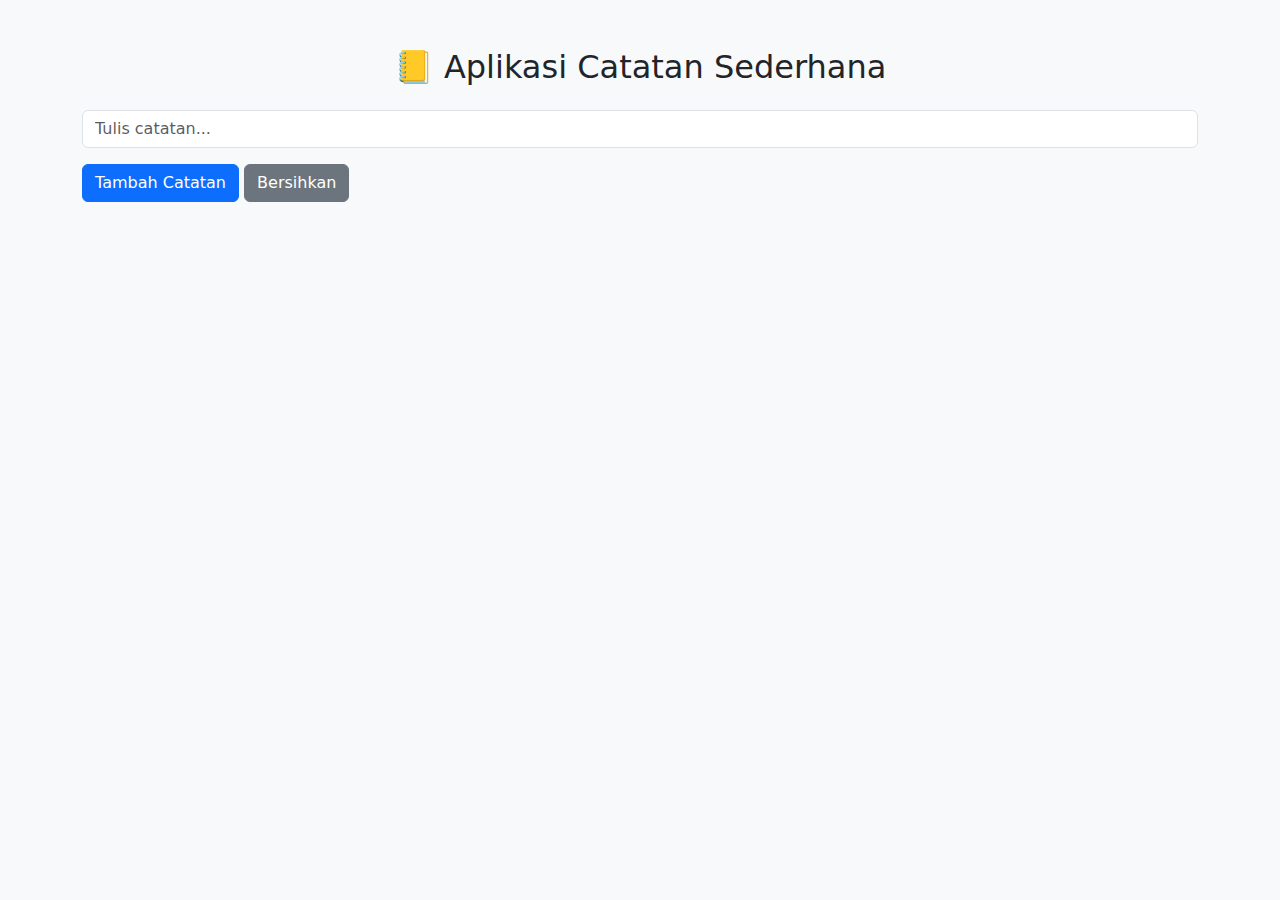
<file: crud-localstorage/index.html>
<!DOCTYPE html>
<html lang="id">
<head>
  <meta charset="UTF-8">
  <meta name="viewport" content="width=device-width, initial-scale=1.0">
  <title>Catatan Sederhana</title>
  <link href="https://cdn.jsdelivr.net/npm/bootstrap@5.3.0/dist/css/bootstrap.min.css" rel="stylesheet">
  <link rel="stylesheet" href="style.css">
</head>
<body>
  <div class="container mt-5">
    <h2 class="text-center mb-4">📒 Aplikasi Catatan Sederhana</h2>

    <div class="mb-3">
      <input type="text" id="noteInput" class="form-control" placeholder="Tulis catatan...">
    </div>
    <div class="mb-3">
      <button class="btn btn-primary" onclick="addNote()">Tambah Catatan</button>
      <button class="btn btn-secondary" onclick="clearForm()">Bersihkan</button>
    </div>

    <ul id="noteList" class="list-group"></ul>
  </div>

  <script src="script.js"></script>
</body>
</html>
</file>
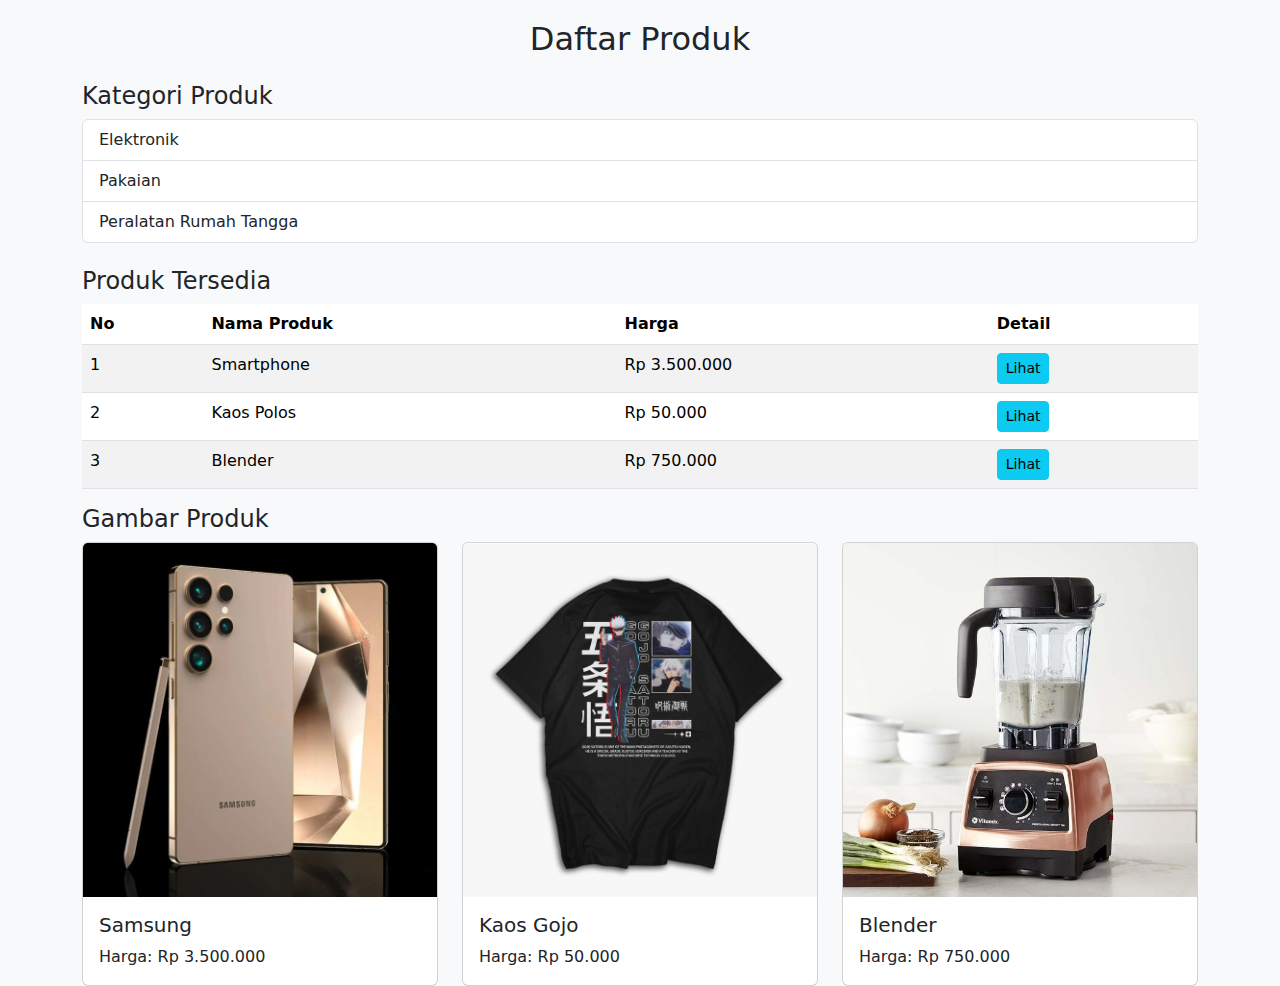
<file: daftar-produk/index.html>
<!DOCTYPE html>
<html lang="id">
<head>
    <meta charset="UTF-8">
    <meta name="viewport" content="width=device-width, initial-scale=1.0">
    <title>Daftar Produk</title>
    <!-- Bootstrap CSS -->
    <link href="https://cdn.jsdelivr.net/npm/bootstrap@5.3.0/dist/css/bootstrap.min.css" rel="stylesheet">
    <!-- CSS Kustom -->
    <style>
        body {
            background-color: #f8f9fa;
        }
        .container {
            margin-top: 20px;
        }
        .product-img {
            max-width: 100%;
            height: auto;
        }
    </style>
</head>
<body>

    <div class="container">
        <h2 class="text-center mb-4">Daftar Produk</h2>

        <!-- List Kategori Produk -->
        <h4>Kategori Produk</h4>
        <ul class="list-group mb-4">
            <li class="list-group-item">Elektronik</li>
            <li class="list-group-item">Pakaian</li>
            <li class="list-group-item">Peralatan Rumah Tangga</li>
        </ul>

        <!-- Tabel Daftar Produk -->
        <h4>Produk Tersedia</h4>
        <table class="table table-striped">
            <thead>
                <tr>
                    <th>No</th>
                    <th>Nama Produk</th>
                    <th>Harga</th>
                    <th>Detail</th>
                </tr>
            </thead>
            <tbody>
                <tr>
                    <td>1</td>
                    <td>Smartphone</td>
                    <td>Rp 3.500.000</td>
                    <td><button class="btn btn-info btn-sm detail-btn" data-product="Smartphone - Rp 3.500.000">Lihat</button></td>
                </tr>
                <tr>
                    <td>2</td>
                    <td>Kaos Polos</td>
                    <td>Rp 50.000</td>
                    <td><button class="btn btn-info btn-sm detail-btn" data-product="Kaos Polos - Rp 50.000">Lihat</button></td>
                </tr>
                <tr>
                    <td>3</td>
                    <td>Blender</td>
                    <td>Rp 750.000</td>
                    <td><button class="btn btn-info btn-sm detail-btn" data-product="Blender - Rp 750.000">Lihat</button></td>
                </tr>
            </tbody>
        </table>

        <!-- Gambar Produk -->
        <h4>Gambar Produk</h4>
        <div class="row">
            <div class="col-md-4">
                <div class="card">
                    <img src="smartphone copy.jpeg" class="card-img-top product-img" alt="Smartphone">
                    <div class="card-body">
                        <h5 class="card-title">Samsung</h5>
                        <p class="card-text">Harga: Rp 3.500.000</p>
                    </div>
                </div>
            </div>
            <div class="col-md-4">
                <div class="card">
                    <img src="kaos copy.jpeg" class="card-img-top product-img" alt="Kaos Polos">
                    <div class="card-body">
                        <h5 class="card-title">Kaos Gojo</h5>
                        <p class="card-text">Harga: Rp 50.000</p>
                    </div>
                </div>
            </div>
            <div class="col-md-4">
                <div class="card">
                    <img src="blender copy.jpeg" class="card-img-top product-img" alt="Blender">
                    <div class="card-body">
                        <h5 class="card-title">Blender</h5>
                        <p class="card-text">Harga: Rp 750.000</p>
                    </div>
                </div>
            </div>
        </div>
    </div>

    <!-- Bootstrap JS -->
    <script src="https://cdn.jsdelivr.net/npm/bootstrap@5.3.0/dist/js/bootstrap.bundle.min.js"></script>
    <!-- JavaScript untuk tombol detail -->
    <script>
        document.querySelectorAll(".detail-btn").forEach(button => {
            button.addEventListener("click", function() {
                alert("Detail Produk: " + this.getAttribute("data-product"));
            });
        });
    </script>

</body>
</html>
</file>
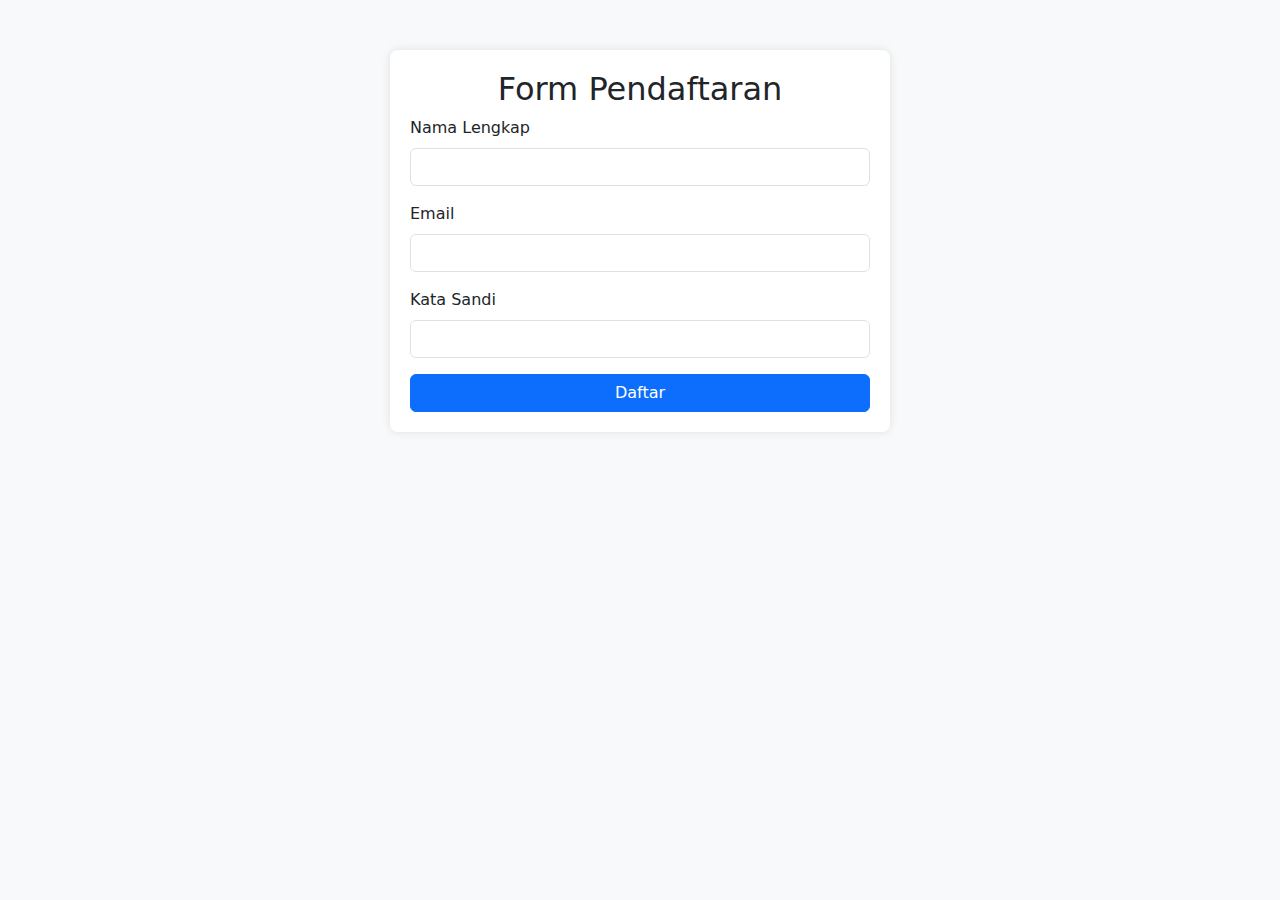
<file: form-pendaftaran/index.html>
<!DOCTYPE html>
<html lang="id">
<head>
    <meta charset="UTF-8">
    <meta name="viewport" content="width=device-width, initial-scale=1.0">
    <title>Form Pendaftaran</title>
    <!-- Bootstrap CSS -->
    <link href="https://cdn.jsdelivr.net/npm/bootstrap@5.3.0/dist/css/bootstrap.min.css" rel="stylesheet">
    <!-- CSS Kustom -->
    <style>
        body {
            background-color: #f8f9fa;
        }
        .container {
            max-width: 500px;
            margin-top: 50px;
            background: white;
            padding: 20px;
            border-radius: 8px;
            box-shadow: 0 0 10px rgba(0, 0, 0, 0.1);
        }
    </style>
</head>
<body>

    <div class="container">
        <h2 class="text-center">Form Pendaftaran</h2>
        <form id="registrationForm">
            <div class="mb-3">
                <label for="name" class="form-label">Nama Lengkap</label>
                <input type="text" class="form-control" id="name" required>
                <small class="text-danger" id="nameError"></small>
            </div>
            <div class="mb-3">
                <label for="email" class="form-label">Email</label>
                <input type="email" class="form-control" id="email" required>
                <small class="text-danger" id="emailError"></small>
            </div>
            <div class="mb-3">
                <label for="password" class="form-label">Kata Sandi</label>
                <input type="password" class="form-control" id="password" required>
                <small class="text-danger" id="passwordError"></small>
            </div>
            <button type="submit" class="btn btn-primary w-100">Daftar</button>
        </form>
    </div>

    <!-- Bootstrap JS -->
    <script src="https://cdn.jsdelivr.net/npm/bootstrap@5.3.0/dist/js/bootstrap.bundle.min.js"></script>
    <!-- JavaScript -->
    <script>
        document.getElementById("registrationForm").addEventListener("submit", function(event) {
            event.preventDefault(); // Mencegah form dikirim langsung
            let isValid = true;

            // Validasi Nama
            let name = document.getElementById("name").value;
            if (name.length < 3) {
                document.getElementById("nameError").innerText = "Nama harus minimal 3 karakter.";
                isValid = false;
            } else {
                document.getElementById("nameError").innerText = "";
            }

            // Validasi Email
            let email = document.getElementById("email").value;
            let emailPattern = /^[a-zA-Z0-9._%+-]+@[a-zA-Z0-9.-]+\.[a-zA-Z]{2,}$/;
            if (!emailPattern.test(email)) {
                document.getElementById("emailError").innerText = "Email tidak valid.";
                isValid = false;
            } else {
                document.getElementById("emailError").innerText = "";
            }

            // Validasi Password
            let password = document.getElementById("password").value;
            if (password.length < 6) {
                document.getElementById("passwordError").innerText = "Kata sandi minimal 6 karakter.";
                isValid = false;
            } else {
                document.getElementById("passwordError").innerText = "";
            }

            // Jika semua validasi berhasil
            if (isValid) {
                alert("Pendaftaran berhasil!");
            }
        });
    </script>

</body>
</html>
</file>
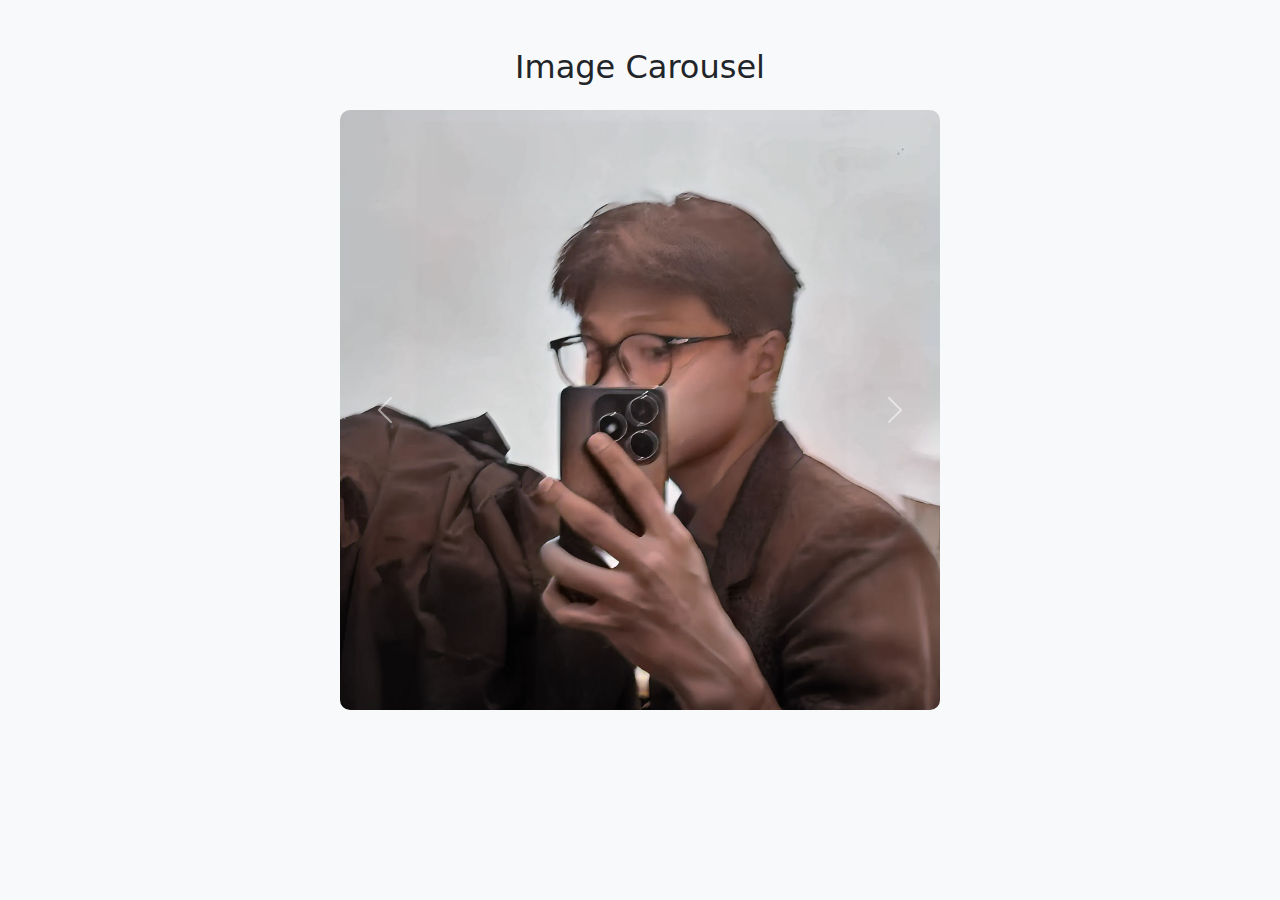
<file: image.carousel/index.html>
<!DOCTYPE html>
<html lang="id">
<head>
    <meta charset="UTF-8">
    <meta name="viewport" content="width=device-width, initial-scale=1.0">
    <title>Image Carousel</title>
    <link rel="stylesheet" href="https://cdn.jsdelivr.net/npm/bootstrap@5.3.0/dist/css/bootstrap.min.css">
    <link rel="stylesheet" href="style.css">
</head>
<body>
    <div class="container mt-5">
        <h2 class="text-center mb-4">Image Carousel</h2>
        
        <!-- Carousel -->
        <div id="imageCarousel" class="carousel slide" data-bs-ride="carousel">
            <div class="carousel-inner">
                <div class="carousel-item active">
                    <img src="rayyan copy.jpg" class="d-block w-100" alt="Gambar 1">
                </div>
                <div class="carousel-item">
                    <img src="kyroo copy.jpg" class="d-block w-100" alt="Gambar 2">
                </div>
                <div class="carousel-item">
                    <img src="kiro.png" class="d-block w-100" alt="Gambar 3">
                </div>
            </div>
            
            <!-- Tombol Navigasi -->
            <button class="carousel-control-prev" type="button" data-bs-target="#imageCarousel" data-bs-slide="prev">
                <span class="carousel-control-prev-icon" aria-hidden="true"></span>
                <span class="visually-hidden">Previous</span>
            </button>
            <button class="carousel-control-next" type="button" data-bs-target="#imageCarousel" data-bs-slide="next">
                <span class="carousel-control-next-icon" aria-hidden="true"></span>
                <span class="visually-hidden">Next</span>
            </button>
        </div>
    </div>

    <script src="https://cdn.jsdelivr.net/npm/bootstrap@5.3.0/dist/js/bootstrap.bundle.min.js"></script>
    <script src="script.js"></script>
</body>
</html>
</file>
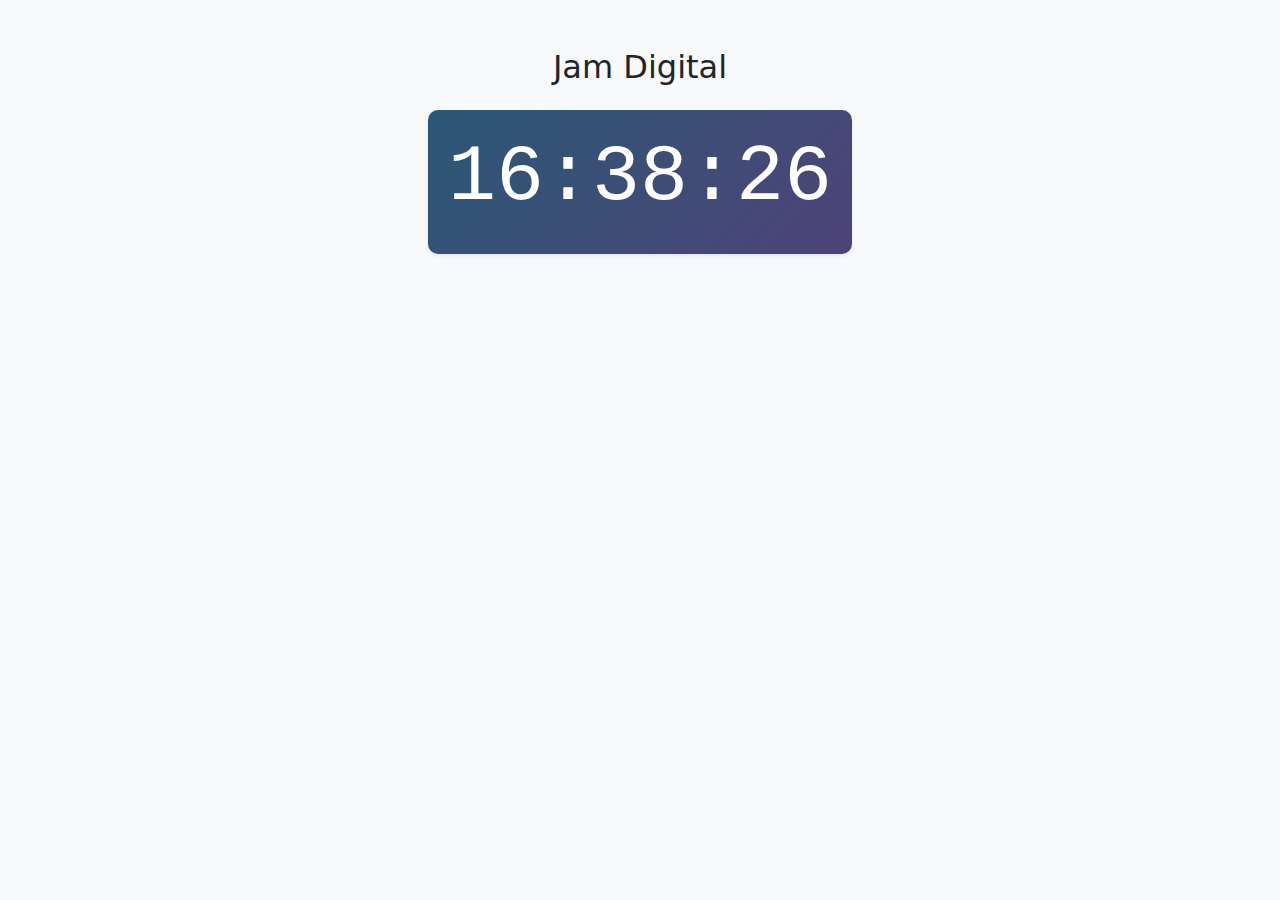
<file: jam-digital/index.html>
<!DOCTYPE html>
<html lang="id">
<head>
    <meta charset="UTF-8">
    <meta name="viewport" content="width=device-width, initial-scale=1.0">
    <title>Jam Digital</title>
    <link rel="stylesheet" href="https://cdn.jsdelivr.net/npm/bootstrap@5.3.0/dist/css/bootstrap.min.css">
    <link rel="stylesheet" href="style.css">
</head>
<body>
    <div class="container text-center mt-5">
        <h2 class="mb-4">Jam Digital</h2>
        <div class="clock-container shadow-sm">
            <h1 id="clock" class="display-1"></h1>
        </div>
    </div>

    <script src="script.js"></script>
</body>
</html>
</file>
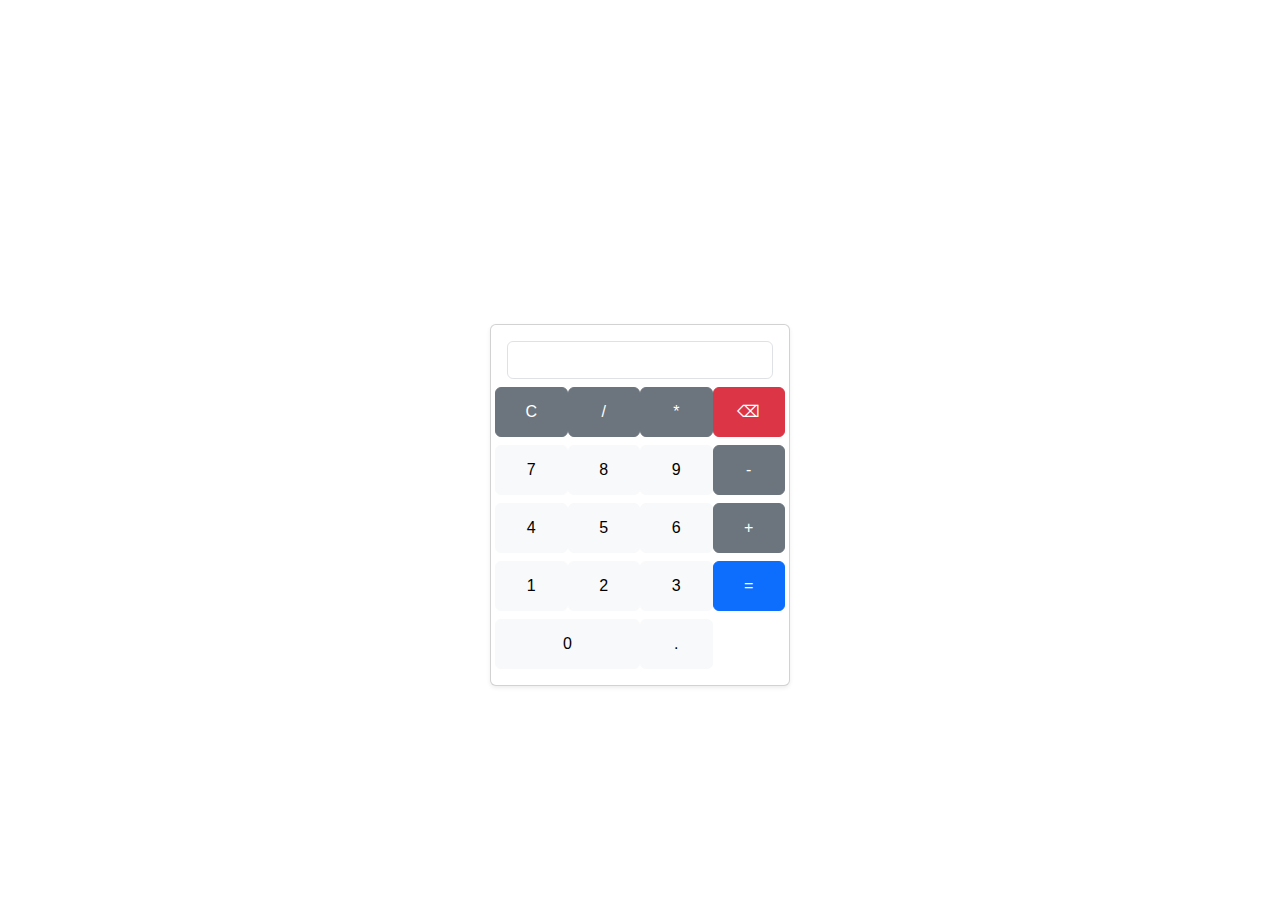
<file: kalkulator/index.html>
<!DOCTYPE html>
<html lang="id">
<head>
    <meta charset="UTF-8">
    <meta name="viewport" content="width=device-width, initial-scale=1.0">
    <title>Kalkulator Sederhana</title>
    <link rel="stylesheet" href="https://cdn.jsdelivr.net/npm/bootstrap@5.3.0/dist/css/bootstrap.min.css">
    <link rel="stylesheet" href="style.css">
</head>
<body>
    <div class="container text-center mt-5">
        <h2 class="mb-4">Kalkulator Sederhana</h2>
        <div class="card p-3 shadow-sm">
            <input type="text" id="display" class="form-control mb-2 text-end" readonly>
            <div class="row">
                <button class="btn btn-secondary col-3" onclick="clearDisplay()">C</button>
                <button class="btn btn-secondary col-3" onclick="appendCharacter('/')">/</button>
                <button class="btn btn-secondary col-3" onclick="appendCharacter('*')">*</button>
                <button class="btn btn-danger col-3" onclick="deleteCharacter()">⌫</button>
            </div>
            <div class="row mt-2">
                <button class="btn btn-light col-3" onclick="appendCharacter('7')">7</button>
                <button class="btn btn-light col-3" onclick="appendCharacter('8')">8</button>
                <button class="btn btn-light col-3" onclick="appendCharacter('9')">9</button>
                <button class="btn btn-secondary col-3" onclick="appendCharacter('-')">-</button>
            </div>
            <div class="row mt-2">
                <button class="btn btn-light col-3" onclick="appendCharacter('4')">4</button>
                <button class="btn btn-light col-3" onclick="appendCharacter('5')">5</button>
                <button class="btn btn-light col-3" onclick="appendCharacter('6')">6</button>
                <button class="btn btn-secondary col-3" onclick="appendCharacter('+')">+</button>
            </div>
            <div class="row mt-2">
                <button class="btn btn-light col-3" onclick="appendCharacter('1')">1</button>
                <button class="btn btn-light col-3" onclick="appendCharacter('2')">2</button>
                <button class="btn btn-light col-3" onclick="appendCharacter('3')">3</button>
                <button class="btn btn-primary col-3" onclick="calculateResult()">=</button>
            </div>
            <div class="row mt-2">
                <button class="btn btn-light col-6" onclick="appendCharacter('0')">0</button>
                <button class="btn btn-light col-3" onclick="appendCharacter('.')">.</button>
            </div>
        </div>
    </div>

    <script src="script.js"></script>
</body>
</html>
</file>
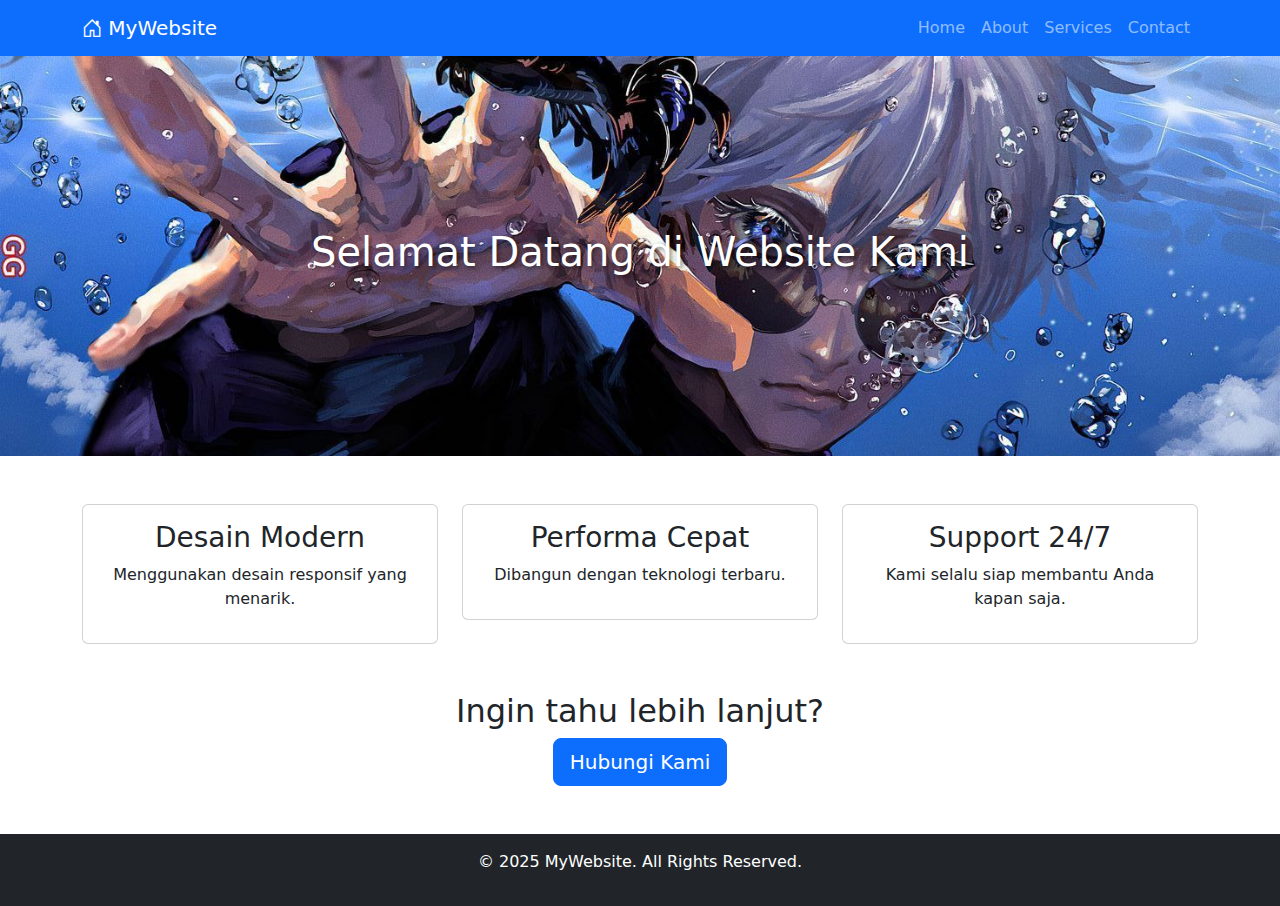
<file: landing-page-bootstrap/index.html>
<!DOCTYPE html>
<html lang="id">
<head>
    <meta charset="UTF-8">
    <meta name="viewport" content="width=device-width, initial-scale=1.0">
    <title>Landing Page Sederhana</title>
    <!-- Tambahkan Bootstrap CDN -->
    <link rel="stylesheet" href="https://cdn.jsdelivr.net/npm/bootstrap-icons/font/bootstrap-icons.css">
    <link href="https://cdn.jsdelivr.net/npm/bootstrap@5.3.0/dist/css/bootstrap.min.css" rel="stylesheet">
    <style>
        /* Tambahan CSS untuk mempercantik tampilan */
        .hero {
            background: url('gojo copy.jpeg') no-repeat center center/cover;
            height: 400px;
            display: flex;
            justify-content: center;
            align-items: center;
            color: white;
            text-shadow: 2px 2px 4px rgba(0, 0, 0, 0.5);
        }

        .btn:hover {
    transform: scale(1.1);
    transition: 0.3s;
}
    </style>
</head>
<body>

    <!-- Navbar -->
    <nav class="navbar navbar-expand-lg navbar-dark bg-primary">
        <div class="container">
            <a class="navbar-brand" href="#"><i class="bi bi-house-door"></i> MyWebsite</a>
            <button class="navbar-toggler" type="button" data-bs-toggle="collapse" data-bs-target="#navbarNav">
                <span class="navbar-toggler-icon"></span>
            </button>
            <div class="collapse navbar-collapse" id="navbarNav">
                <ul class="navbar-nav ms-auto">
                    <li class="nav-item"><a class="nav-link" href="#">Home</a></li>
                    <li class="nav-item"><a class="nav-link" href="#">About</a></li>
                    <li class="nav-item"><a class="nav-link" href="#">Services</a></li>
                    <li class="nav-item"><a class="nav-link" href="#">Contact</a></li>
                </ul>
            </div>
        </div>
    </nav>

    <!-- Hero Section -->
    <div class="hero text-center">
        <h1>Selamat Datang di Website Kami</h1>
    </div>

    <!-- Layanan -->
    <section class="container my-5">
        <div class="row text-center">
            <div class="col-md-4">
                <div class="card p-3">
                    <h3>Desain Modern</h3>
                    <p>Menggunakan desain responsif yang menarik.</p>
                </div>
            </div>
            <div class="col-md-4">
                <div class="card p-3">
                    <h3>Performa Cepat</h3>
                    <p>Dibangun dengan teknologi terbaru.</p>
                </div>
            </div>
            <div class="col-md-4">
                <div class="card p-3">
                    <h3>Support 24/7</h3>
                    <p>Kami selalu siap membantu Anda kapan saja.</p>
                </div>
            </div>
        </div>
    </section>

    <!-- Call to Action -->
    <section class="text-center my-5">
        <h2>Ingin tahu lebih lanjut?</h2>
        <a href="#" class="btn btn-primary btn-lg">Hubungi Kami</a>
    </section>

    <!-- Footer -->
    <footer class="text-center bg-dark text-white py-3">
        <p>&copy; 2025 MyWebsite. All Rights Reserved.</p>
    </footer>

    <!-- Bootstrap JS -->
    <script src="https://cdn.jsdelivr.net/npm/bootstrap@5.3.0/dist/js/bootstrap.bundle.min.js"></script>
</body>
</html>
</file>
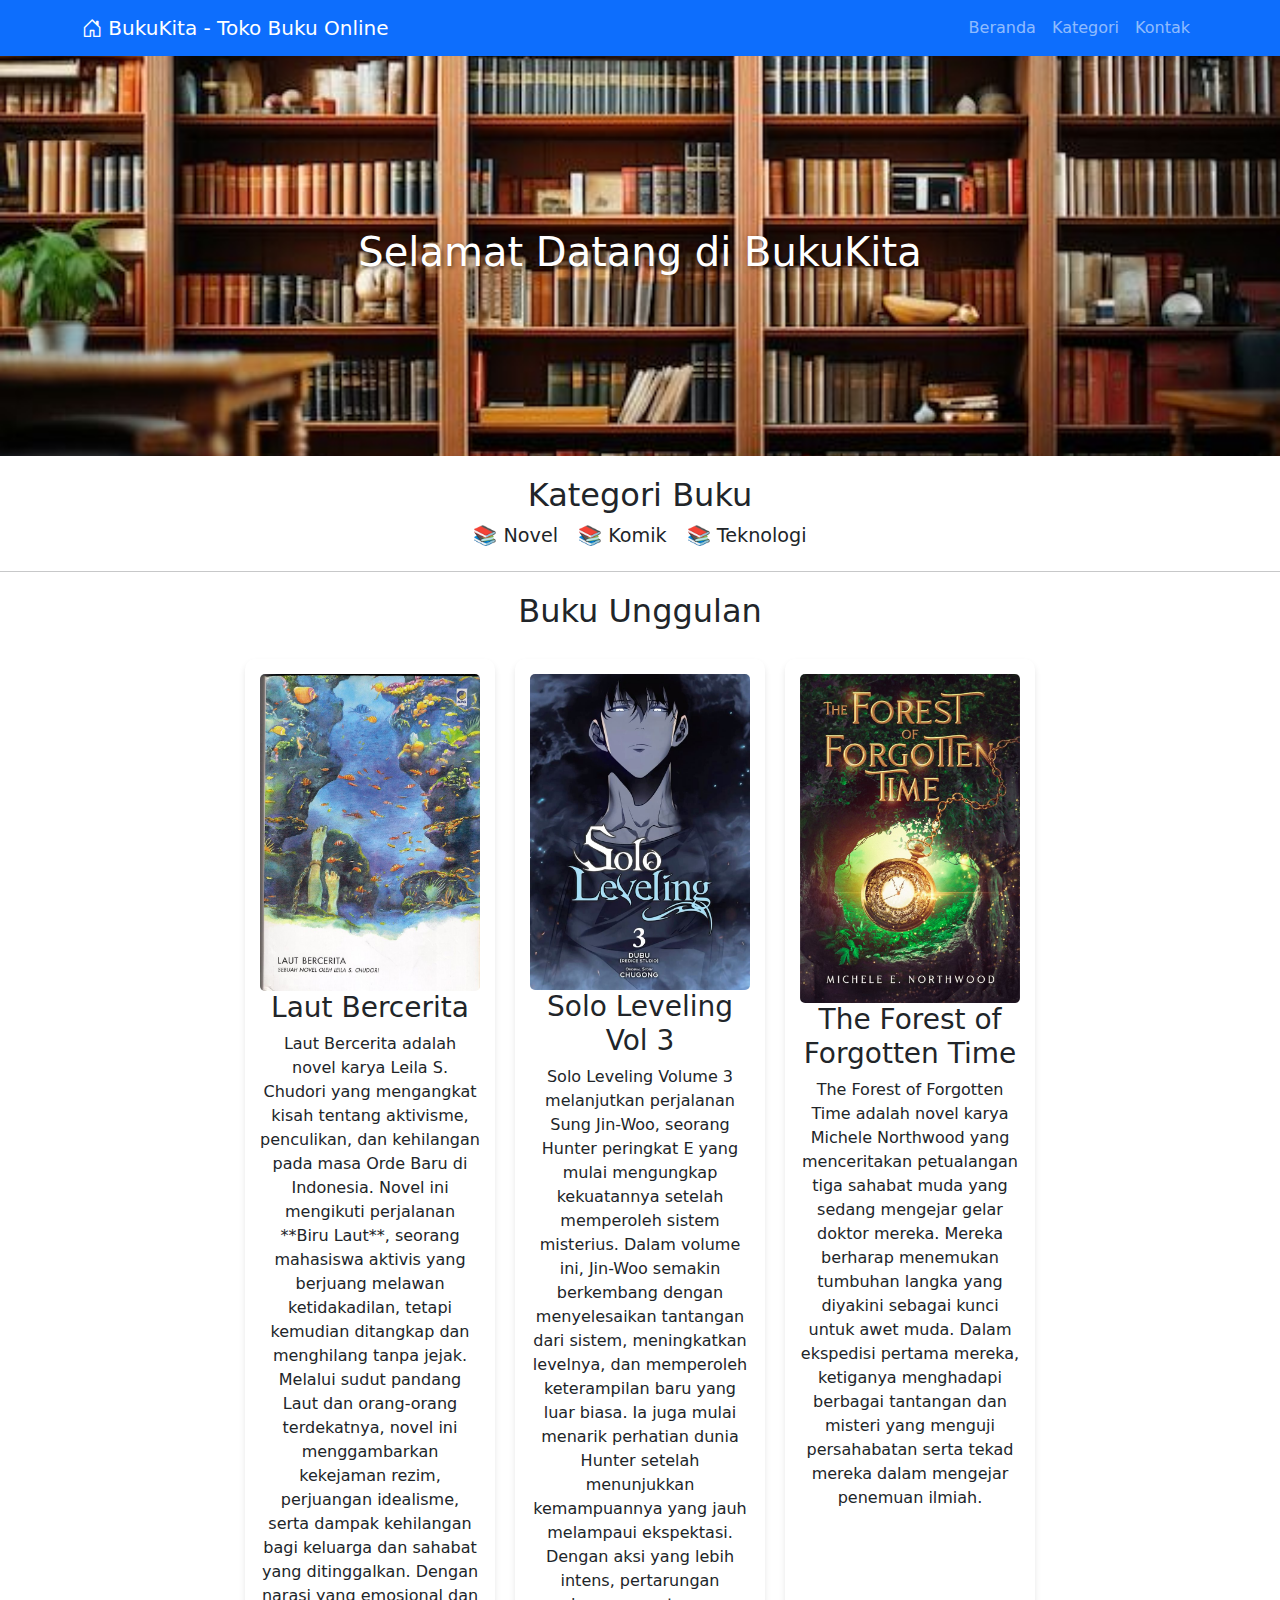
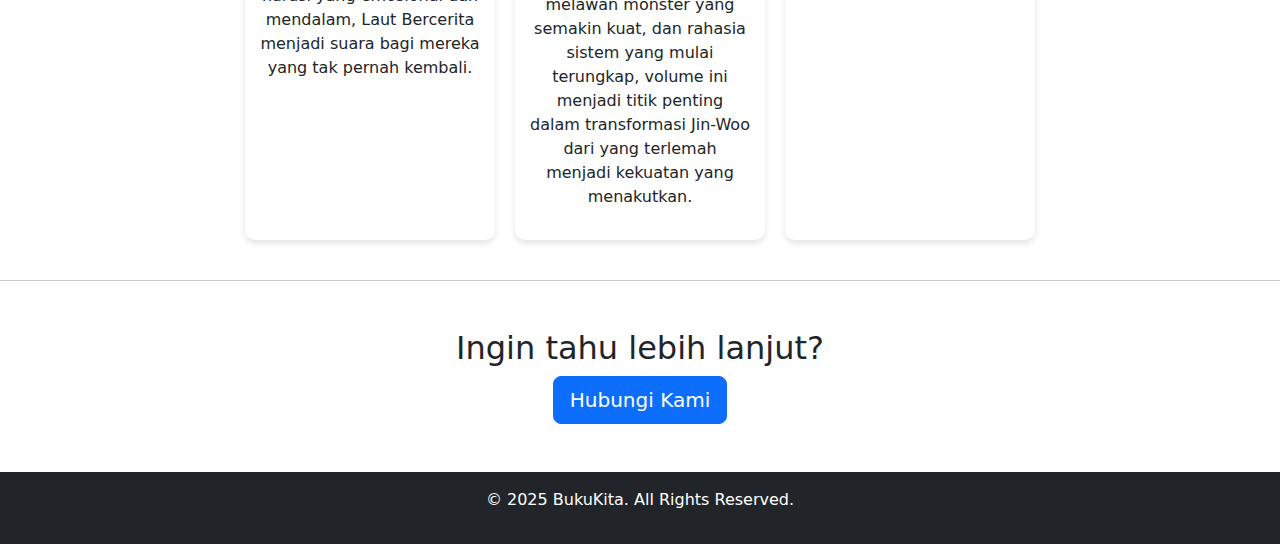
<file: latihan1/index.html>
<!DOCTYPE html>
<html lang="id">
<head>
    <meta charset="UTF-8">
    <meta name="viewport" content="width=device-width, initial-scale=1.0">
    <title>Latihan 1</title>
    <link rel="stylesheet" href="style.css">
    <!-- Tambahkan Bootstrap CDN -->
    <link rel="stylesheet" href="https://cdn.jsdelivr.net/npm/bootstrap-icons/font/bootstrap-icons.css">
    <link href="https://cdn.jsdelivr.net/npm/bootstrap@5.3.0/dist/css/bootstrap.min.css" rel="stylesheet">
</head>
<body>

    <!-- Navbar -->
    <nav class="navbar navbar-expand-lg navbar-dark bg-primary">
        <div class="container">
            <a class="navbar-brand" href="#"><i class="bi bi-house-door"></i> BukuKita - Toko Buku Online</a>
            <button class="navbar-toggler" type="button" data-bs-toggle="collapse" data-bs-target="#navbarNav">
                <span class="navbar-toggler-icon"></span>
            </button>
            <div class="collapse navbar-collapse" id="navbarNav">
                <ul class="navbar-nav ms-auto">
                    <li class="nav-item"><a class="nav-link" href="#">Beranda</a></li>
                    <li class="nav-item"><a class="nav-link" href="#">Kategori</a></li>
                    <li class="nav-item"><a class="nav-link" href="#">Kontak</a></li>
                </ul>
            </div>
        </div>
    </nav>

    <!-- Hero Section -->
    <div class="hero">
        <h1>Selamat Datang di BukuKita</h1>
    </div>

    <!-- Layanan -->
    <section class="kategori">
        <h2>Kategori Buku</h2>
        <ul>
            <li>📚 Novel</li>
            <li>📚 Komik</li>
            <li>📚 Teknologi</li>
        </ul>
    </section>
<hr>
    <section class="buku-unggulan">
        <h2>Buku Unggulan</h2>
        <div class="buku-container">
            <article class="buku">
                <img src="laut bercerita copy.jpeg" alt="Judul Buku 1">
                <h3>Laut Bercerita</h3>
                <p>Laut Bercerita adalah novel karya Leila S. Chudori yang mengangkat kisah tentang aktivisme, penculikan, dan kehilangan pada masa Orde Baru di Indonesia. Novel ini mengikuti perjalanan **Biru Laut**, seorang mahasiswa aktivis yang berjuang melawan ketidakadilan, tetapi kemudian ditangkap dan menghilang tanpa jejak. Melalui sudut pandang Laut dan orang-orang terdekatnya, novel ini menggambarkan kekejaman rezim, perjuangan idealisme, serta dampak kehilangan bagi keluarga dan sahabat yang ditinggalkan. Dengan narasi yang emosional dan mendalam, Laut Bercerita menjadi suara bagi mereka yang tak pernah kembali.</p>
            </article>
            <article class="buku">
                <img src="solo leveling vol 3 copy.jpeg" alt="Judul Buku 2">
                <h3>Solo Leveling Vol 3</h3>
                <p>Solo Leveling Volume 3 melanjutkan perjalanan Sung Jin-Woo, seorang Hunter peringkat E yang mulai mengungkap kekuatannya setelah memperoleh sistem misterius. Dalam volume ini, Jin-Woo semakin berkembang dengan menyelesaikan tantangan dari sistem, meningkatkan levelnya, dan memperoleh keterampilan baru yang luar biasa. Ia juga mulai menarik perhatian dunia Hunter setelah menunjukkan kemampuannya yang jauh melampaui ekspektasi. Dengan aksi yang lebih intens, pertarungan melawan monster yang semakin kuat, dan rahasia sistem yang mulai terungkap, volume ini menjadi titik penting dalam transformasi Jin-Woo dari yang terlemah menjadi kekuatan yang menakutkan.</p>
            </article>
            <article class="buku">
                <img src="The Forest of Forgotten Time copy.jpeg" alt="Judul Buku 3">
                <h3>The Forest of Forgotten Time</h3>
                <p>The Forest of Forgotten Time adalah novel karya Michele Northwood yang menceritakan petualangan tiga sahabat muda yang sedang mengejar gelar doktor mereka. Mereka berharap menemukan tumbuhan langka yang diyakini sebagai kunci untuk awet muda. Dalam ekspedisi pertama mereka, ketiganya menghadapi berbagai tantangan dan misteri yang menguji persahabatan serta tekad mereka dalam mengejar penemuan ilmiah. </p>
            </article>
        </div>
    </section>
<hr>
    <!-- Call to Action -->
    <section class="text-center my-5">
        <h2>Ingin tahu lebih lanjut?</h2>
        <a href="#" class="btn btn-primary btn-lg">Hubungi Kami</a>
    </section>

    <!-- Footer -->
    <footer class="text-center bg-dark text-white py-3">
        <p>&copy; 2025 BukuKita. All Rights Reserved.</p>
    </footer>

    <!-- Bootstrap JS -->
    <script src="https://cdn.jsdelivr.net/npm/bootstrap@5.3.0/dist/js/bootstrap.bundle.min.js"></script>
</body>
</html>
</file>
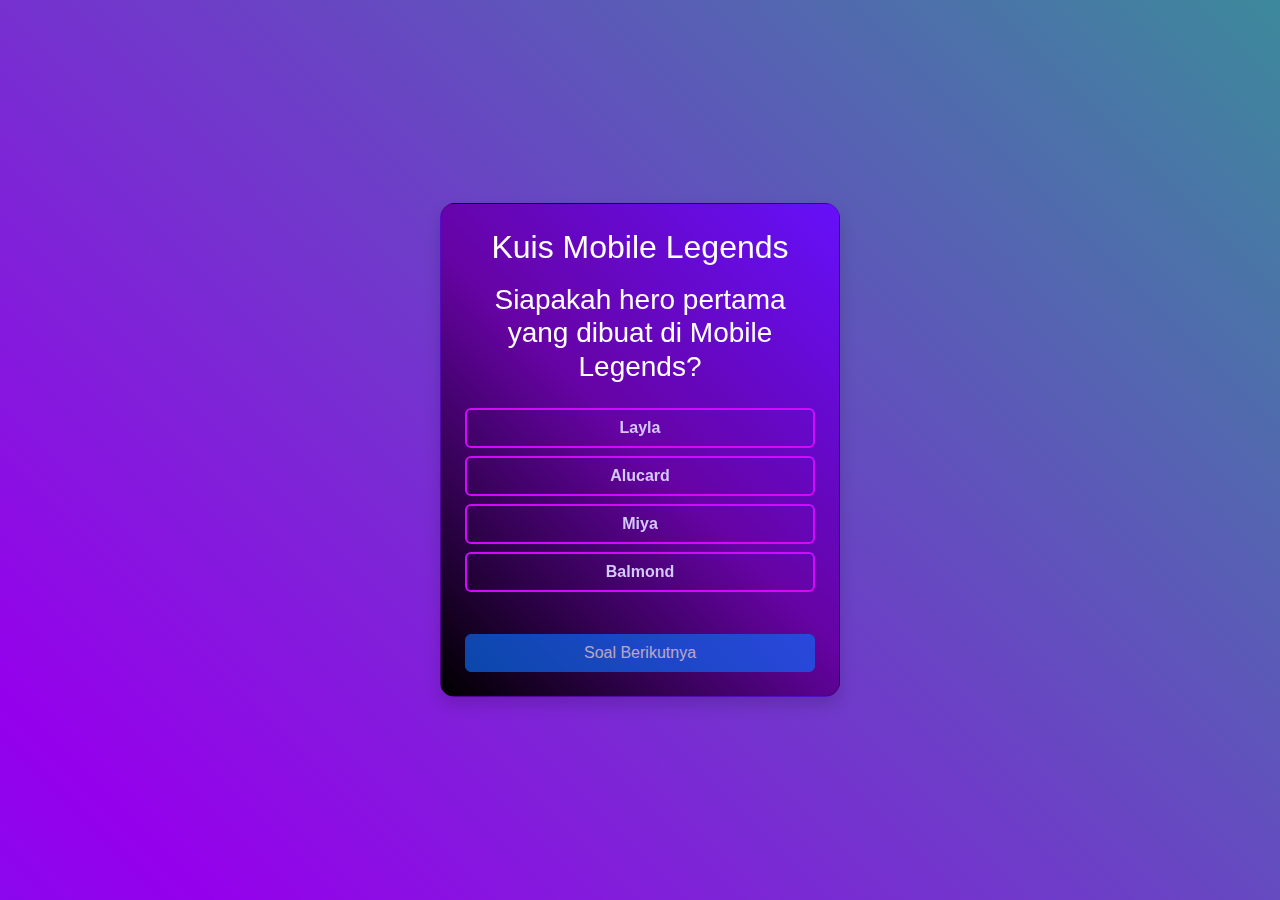
<file: latihan2/index.html>
<!DOCTYPE html>
<html lang="id">
<head>
    <meta charset="UTF-8">
    <meta name="viewport" content="width=device-width, initial-scale=1.0">
    <title>Kuis Interaktif - Mobile Legends</title>
    <link href="https://cdn.jsdelivr.net/npm/bootstrap@5.3.0/dist/css/bootstrap.min.css" rel="stylesheet">
    <link rel="stylesheet" href="style.css">
</head>
<body>
    <div class="card p-4 shadow" style="width: 400px;">
        <h2 class="mb-3">Kuis Mobile Legends</h2>
        <h3 id="question"></h3>
        <div id="options" class="d-grid gap-2 mt-3"></div>
        <p id="feedback" class="feedback"></p>
        <button id="nextBtn" class="btn btn-primary w-100 mt-3" disabled>Soal Berikutnya</button>
    </div>
    <script src="script.js"></script>
</body>
</html>
</file>
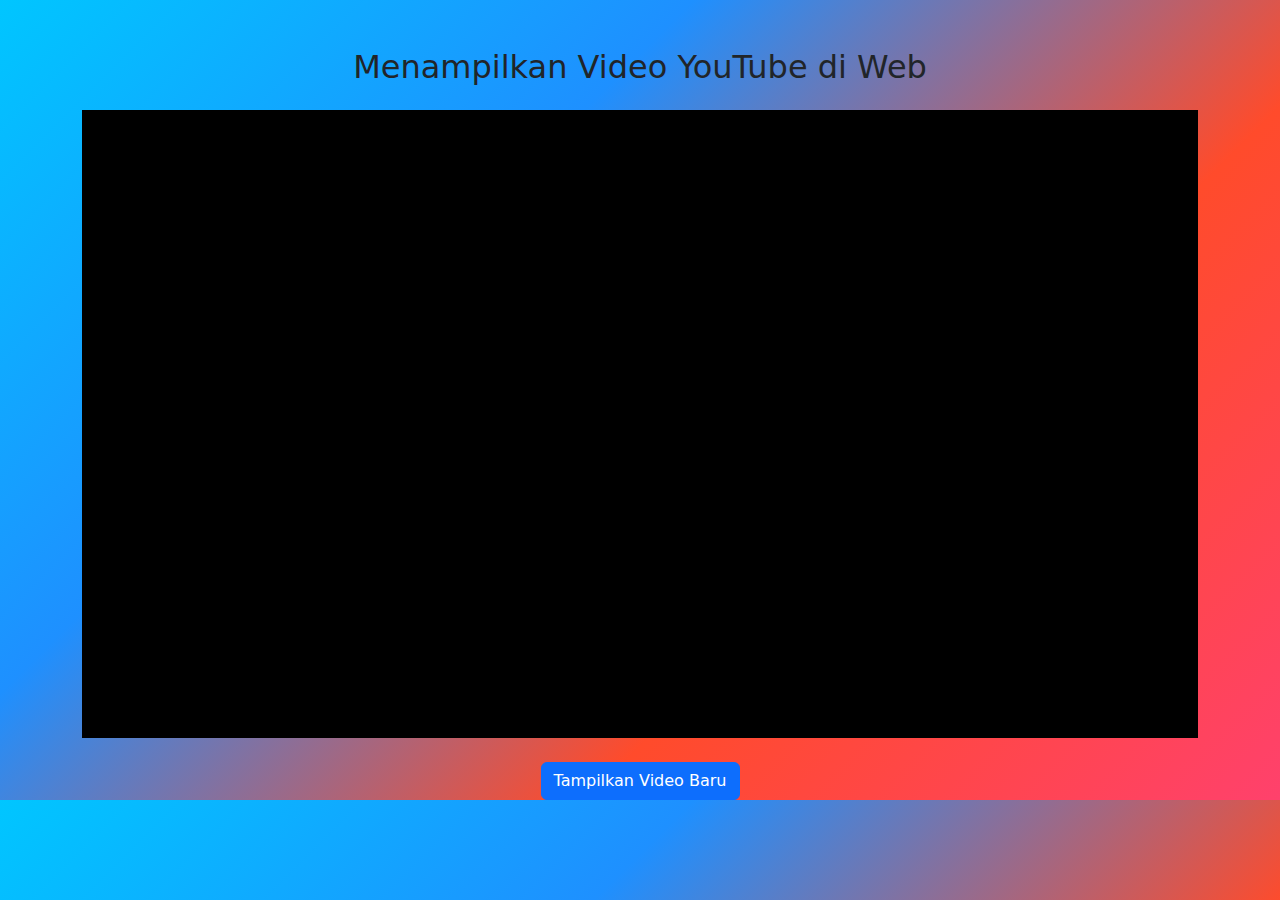
<file: web-embed-youtube/index.html>
<!DOCTYPE html>
<html lang="id">
<head>
    <meta charset="UTF-8">
    <meta name="viewport" content="width=device-width, initial-scale=1.0">
    <title>Embed YouTube Video</title>
    <link rel="stylesheet" href="https://cdn.jsdelivr.net/npm/bootstrap@5.3.0/dist/css/bootstrap.min.css">
    <link rel="stylesheet" href="style.css">
</head>
<body>
    <div class="container text-center mt-5">
        <h2 class="mb-4">Menampilkan Video YouTube di Web</h2>
        
        <div class="video-container">
            <iframe id="youtubeVideo" width="560" height="315" 
                src="https://www.youtube.com/embed/NT9Sil5MAqY" 
                title="YouTube Video" frameborder="0" 
                allow="accelerometer; autoplay; clipboard-write; encrypted-media; gyroscope; picture-in-picture" 
                allowfullscreen>
            </iframe>
        </div>
        <div class="mt-4">
            <button class="btn btn-primary" onclick="changeVideo('IzOo6NeyRc4')">Tampilkan Video Baru</button>
        </div>
    </div>

    <script src="script.js"></script>
</body>
</html>
</file>
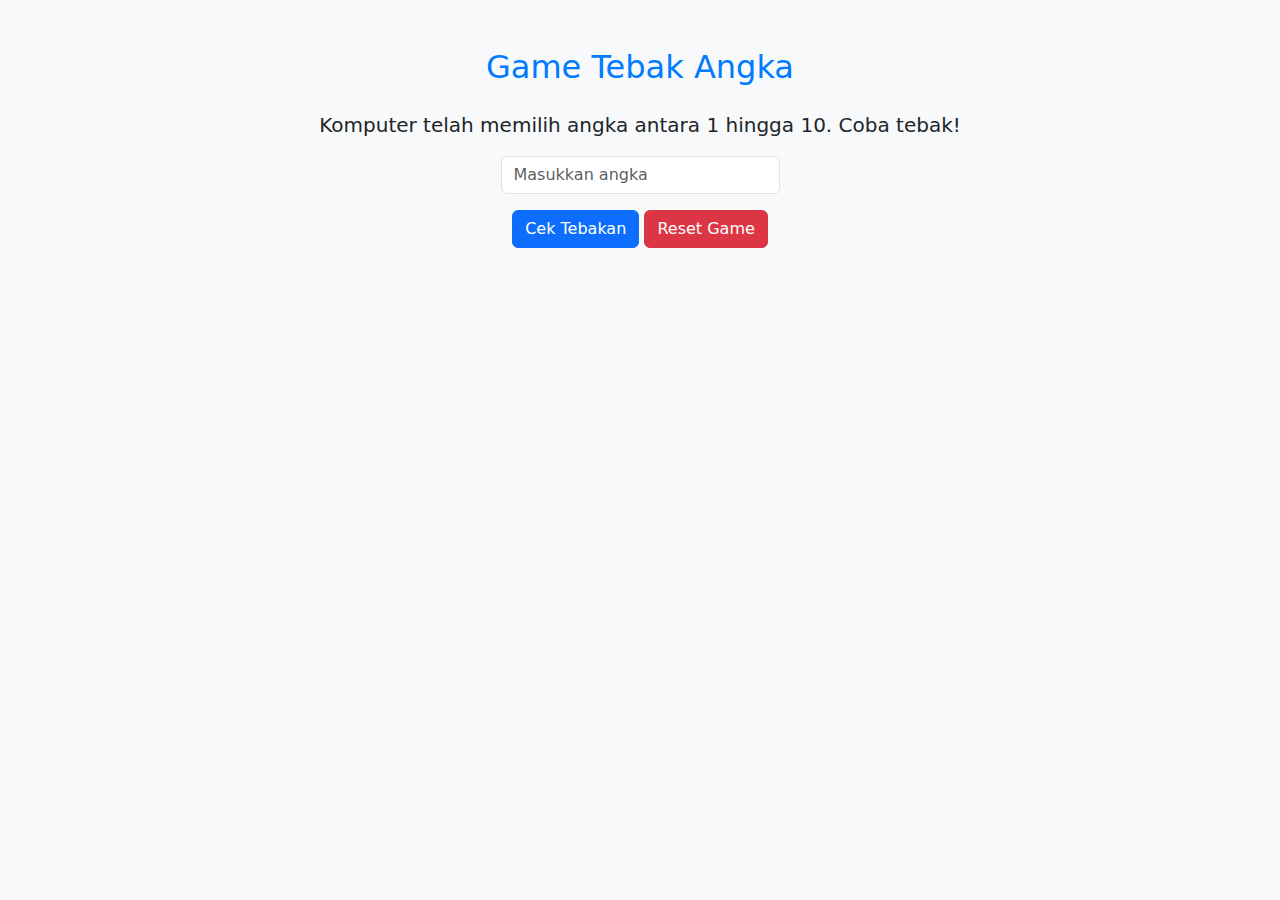
<file: web-game-tebak-angka/index.html>
<!DOCTYPE html>
<html lang="id">
<head>
    <meta charset="UTF-8">
    <meta name="viewport" content="width=device-width, initial-scale=1.0">
    <title>Game Tebak Angka</title>
    <link rel="stylesheet" href="https://cdn.jsdelivr.net/npm/bootstrap@5.3.0/dist/css/bootstrap.min.css">
    <link rel="stylesheet" href="style.css">
</head>
<body>
    <div class="container text-center mt-5">
        <h2 class="mb-4">Game Tebak Angka</h2>
        <p class="lead">Komputer telah memilih angka antara 1 hingga 10. Coba tebak!</p>
        
        <input type="number" id="guessInput" class="form-control w-25 mx-auto mb-3" placeholder="Masukkan angka" min="1" max="10">
        <button class="btn btn-primary" onclick="checkGuess()">Cek Tebakan</button>
        <button class="btn btn-danger" onclick="resetGame()">Reset Game</button>

        <p id="message" class="mt-3"></p>
    </div>

    <script src="script.js"></script>
</body>
</html>
</file>
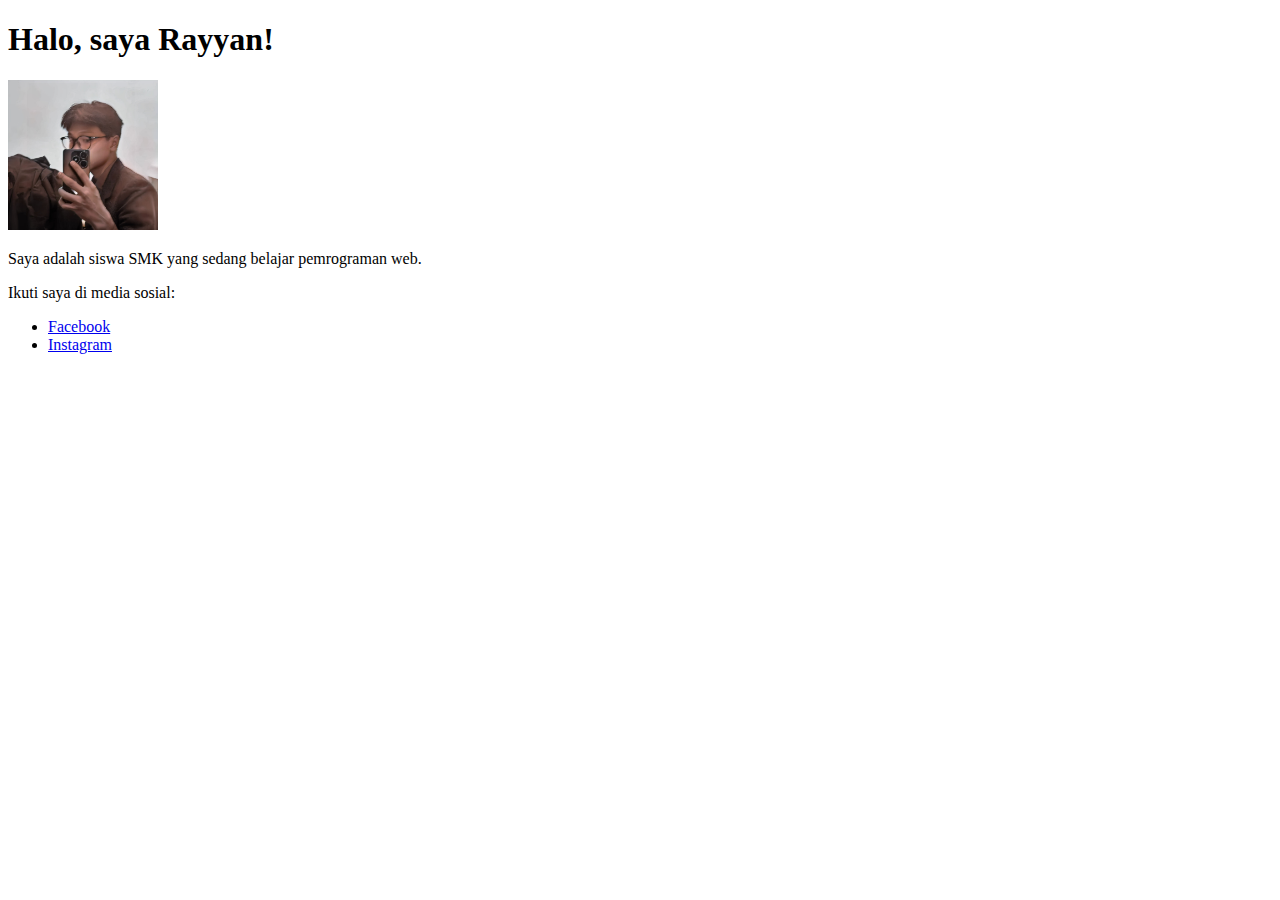
<file: web-profile/index.html>
<!DOCTYPE html>
<html lang="id">
<head>
    <meta charset="UTF-8">
    <meta name="viewport" content="width=device-width, initial-scale=1.0">
    <title>Profil Saya</title>
</head>
<body>
    <header>
        <h1>Halo, saya Rayyan!</h1>
    </header>

    <section>
        <img src="rayyan copy.jpg" alt="Foto Profil" width="150">
        <p>Saya adalah siswa SMK yang sedang belajar pemrograman web.</p>
        <p>Ikuti saya di media sosial:</p>
        <ul>
            <li><a href="https://www.facebook.com/profile.php?id=61574112771361" target="_blank">Facebook</a></li>
            <li><a href="https://www.instagram.com/rayyankyroo/" target="_blank">Instagram</a></li>
        </ul>
    </section>
</body>
</html>
</file>
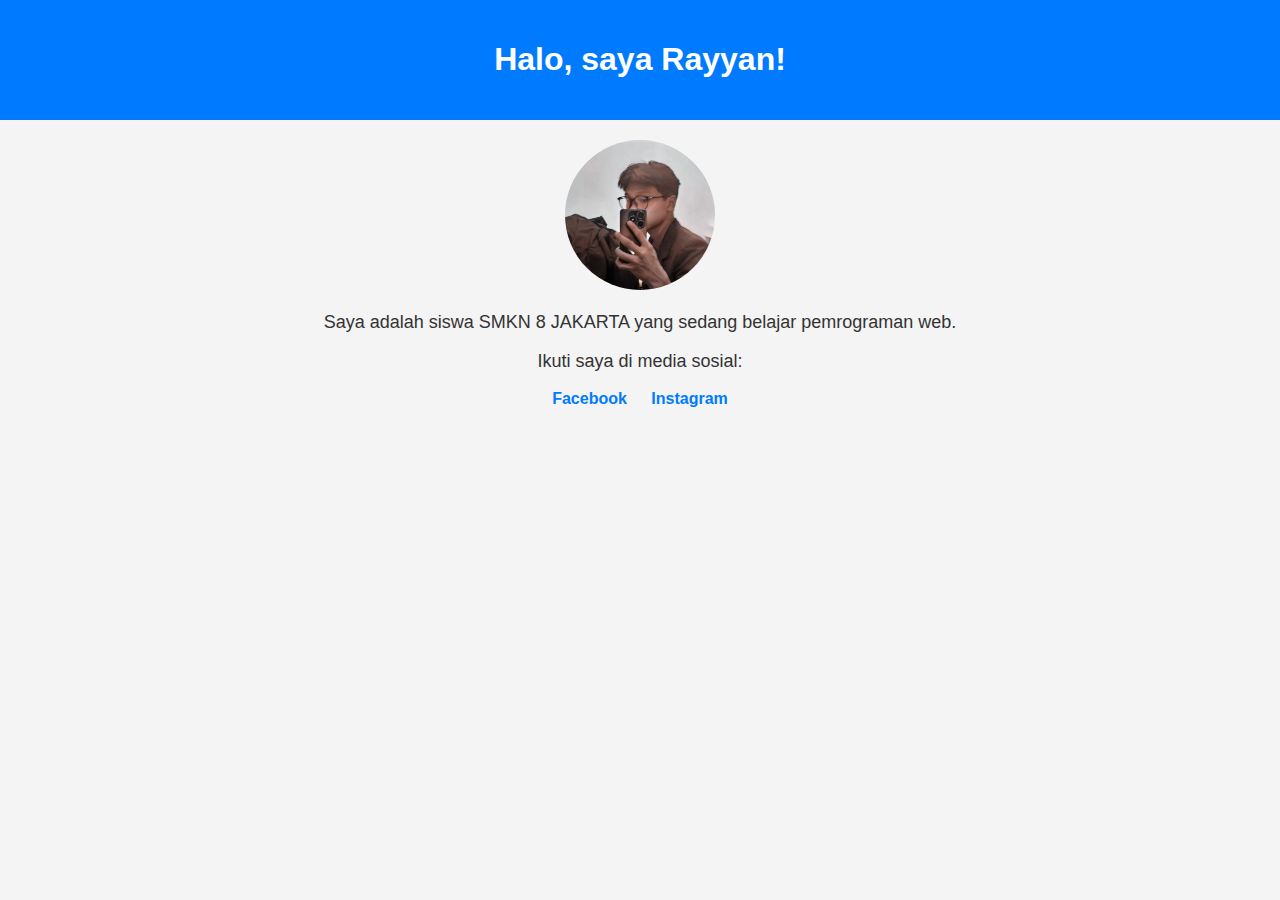
<file: web-profile2/index.html>
<!DOCTYPE html>
<html lang="id">
<head>
    <meta charset="UTF-8">
    <meta name="viewport" content="width=device-width, initial-scale=1.0">
    <title>Profil Saya</title>
    <link rel="stylesheet" href="style.css">
</head>
<body>
    <header>
        <h1>Halo, saya Rayyan!</h1>
    </header>

    <section class="profile">
        <img src="rayyan copy.jpg" alt="Foto Profil">
        <p>Saya adalah siswa SMKN 8 JAKARTA yang sedang belajar pemrograman web.</p>
        <p>Ikuti saya di media sosial:</p>
        <ul>
            <li><a href="https://www.facebook.com/profile.php?id=61574112771361" target="_blank">Facebook</a></li>
            <li><a href="https://www.instagram.com/rayyankyroo/" target="_blank">Instagram</a></li>
        </ul>
    </section>
</body>
</html>
</file>
<file: crud-localstorage/style.css>
body {
    background-color: #f8f9fa;
  }
  li span {
    margin-right: 10px;
  }
</file>
<file: image.carousel/style.css>
body {
    background-color: #f8f9fa;
}
.carousel {
    max-width: 600px;
    margin: auto;
    border-radius: 10px;
    overflow: hidden;
}
</file>
<file: jam-digital/style.css>
body {
    background-color: #f8f9fa;
}
.clock-container {
    background: linear-gradient(135deg, #2b5876, #4e4376);
    color: white;
    padding: 20px;
    border-radius: 10px;
    display: inline-block;
    min-width: 300px;
}
h1 {
    font-family: 'Courier New', monospace;
    font-size: 3rem;
}
</file>
<file: kalkulator/style.css>
body {
    margin: 0;
    height: 100vh;
    display: flex;
    align-items: center;
    justify-content: center;
    transition: background-color 1s ease-in-out;
    font-family: Arial, sans-serif;
    color: white;
    font-size: 24px;
}
.card {
    max-width: 300px;
    margin: auto;
}
button {
    height: 50px;
    font-size: 18px;
}
</file>
<file: latihan1/style.css>
.hero {
    background: url('Fotos Background Library _ Freepik copy.jpeg') no-repeat center center/cover;
    height: 400px;
    display: flex;
    justify-content: center;
    align-items: center;
    color: white;
    text-shadow: 2px 2px 4px rgba(0, 0, 0, 0.5);
}

.btn:hover {
transform: scale(1.1);
transition: 0.3s;
}

.kategori {
    text-align: center;
    margin: 20px 0;
}

.kategori ul {
    list-style: none;
    padding: 0;
    display: flex;
    justify-content: center;
    gap: 20px;
}

.kategori ul li {
    font-size: 1.2em;
}

.buku-unggulan {
    text-align: center;
    margin: 20px 0;
}

.buku-container {
    display: flex;
    justify-content: center;
    gap: 20px;
    flex-wrap: wrap;
    padding: 20px;
}

.buku {
    background: white;
    padding: 15px;
    border-radius: 10px;
    box-shadow: 0 4px 6px rgba(0, 0, 0, 0.1);
    width: 250px;
    text-align: center;
}

.buku img {
    width: 100%;
    border-radius: 5px;
    transition: transform 0.3s;
}

.buku img:hover {
    transform: scale(1.05);
}
</file>
<file: latihan2/style.css>
@keyframes backgroundAnimation {
    0% { background-position: 0% 50%; }
    50% { background-position: 100% 50%; }
    100% { background-position: 0% 50%; }
}

body {
    background: linear-gradient(45deg, #0a5df7, #9500ec, #13ca75, #ec069b);
    background-size: 400% 400%;
    animation: backgroundAnimation 10s infinite ease-in-out;
    color: white;
    height: 100vh;
    display: flex;
    justify-content: center;
    align-items: center;
    font-family: 'Poppins', sans-serif;
    overflow: hidden;
}
.card {
    background: linear-gradient(45deg, #000000, #6603a4, #6610fa);
    backdrop-filter: blur(10px);
    border-radius: 15px;
    box-shadow: 0 0 20px rgba(255, 255, 255, 0.2);
    transition: transform 0.3s ease-in-out, box-shadow 0.3s ease-in-out;
    padding: 20px;
    text-align: center;
    color: white;
}
.card:hover {
    transform: scale(1.05);
    box-shadow: 0 0 30px rgba(255, 255, 255, 0.5);
}
.btn-outline-primary {
    transition: 0.3s;
    font-weight: bold;
    border: 2px solid #d209fa;
    color: #d3c7fb;
}
.btn-outline-primary:hover {
    background-color: #13ca75;
    color: black;
    font-weight: bold;
    box-shadow: 0 0 15px #ffcc00;
}
.feedback {
    font-size: 1.5rem;
    font-weight: bold;
    margin-top: 10px;
    transition: opacity 0.5s ease-in-out;
}
</file>
<file: web-embed-youtube/style.css>
body {
    background: linear-gradient(-45deg, #ff416c, #ff4b2b, #1e90ff, #00c6ff);
}
.video-container {
    position: relative;
    padding-bottom: 56.25%; /* Rasio aspek 16:9 */
    height: 0;
    overflow: hidden;
    max-width: 100%;
    background: #000;
    margin: auto;
}
.video-container iframe {
    position: absolute;
    top: 0;
    left: 0;
    width: 100%;
    height: 100%;
    border-radius: 10px;
}

.background {
    position: absolute;
    width: 100%;
    height: 100%;
    background: linear-gradient(-45deg, #ff416c, #ff4b2b, #1e90ff, #00c6ff);
    background-size: 400% 400%;
    animation: gradientBG 10s ease infinite;
}

@keyframes gradientBG {
    0% { background-position: 0% 50%; }
    50% { background-position: 100% 50%; }
    100% { background-position: 0% 50%; }
}
</file>
<file: web-game-tebak-angka/style.css>
body {
    background-color: #f8f9fa;
}
h2 {
    color: #007bff;
}
#message {
    font-size: 1.2rem;
    font-weight: bold;
}
</file>
<file: web-profile2/style.css>
/* Mengatur tampilan halaman */
body {
    font-family: Arial, sans-serif;
    text-align: center;
    background-color: #f4f4f4;
    margin: 0;
    padding: 0;
}

/* Mengatur tampilan header */
header {
    background-color: #007BFF;
    color: white;
    padding: 20px;
}

/* Mengatur tampilan gambar profil */
.profile img {
    width: 150px;
    border-radius: 50%;
    margin-top: 20px;
}

/* Mengatur tampilan teks dalam profil */
.profile p {
    font-size: 18px;
    color: #333;
}

/* Mengatur tampilan daftar sosial media */
.profile ul {
    list-style: none;
    padding: 0;
}

.profile ul li {
    display: inline;
    margin: 10px;
}

.profile ul li a {
    text-decoration: none;
    color: #007BFF;
    font-weight: bold;
}

.profile ul li a:hover {
    color: #0056b3;
}

.profile img:hover {
    transform: scale(1.1);
    transition: 0.3s;
}
</file>
